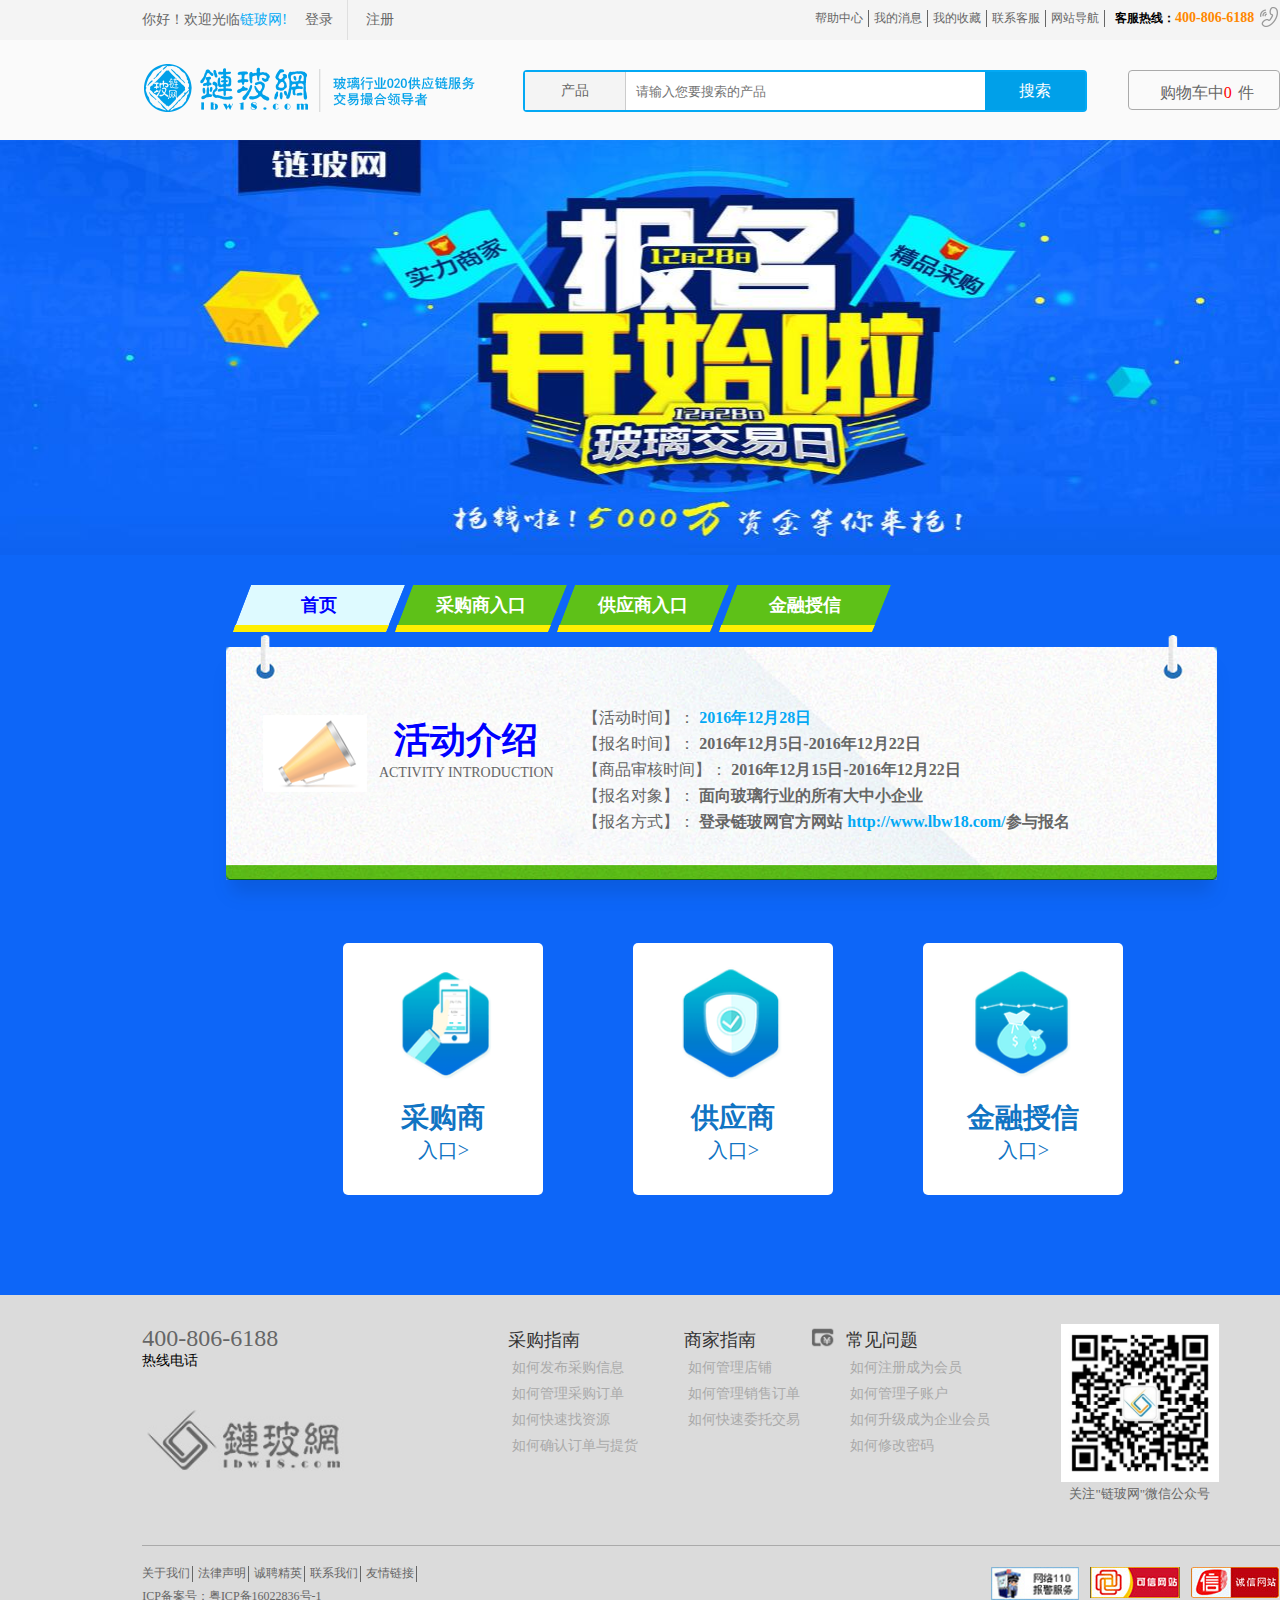
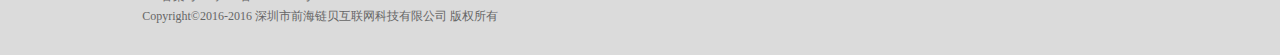
<file: index.html>
<!DOCTYPE html>
<html>
<head>
	<meta charset="utf-8">
	<title>链玻网首页</title>
	<link rel="stylesheet" type="text/css" href="css/index.min.css">
	<link rel="stylesheet" type="text/css" href="//at.alicdn.com/t/font_1o0yxm4399newmi.css">
</head>
<body>

	<header class="header">
		<div class="header-top">
			<div class="top-center">
				<div class="top-center-left">
					<span>你好！欢迎光临<a href="">链玻网!</a></span>
					<div>
						<span><i class="iconfont icon-denglu"></i>登录</span>
						<span><i class="iconfont icon-zhuce"></i>注册</span>
					</div>
				</div>
				<div class="top-center-right">
					<ul>
						<li><a href="">帮助中心</a></li>
						<li><a href="">我的消息</a></li>
						<li><a href="">我的收藏</a></li>
						<li><a href="">联系客服</a></li>
						<li><a href="">网站导航</a></li>
					</ul>
					<p><b>客服热线：</b>400-806-6188 <span></span></p>
				</div>
			</div>
		</div>
		<div class="header-bottom">
			<div class="bottom-center">
				<div class="bottom-center-nav">
					<img src="images/2.png" class="logo">
					<div class="center-nav-hunt">
						<span>产品 <i class="iconfont icon-xiajiantou"></i></span>
						<input type="text" name="" placeholder="请输入您要搜索的产品">
						<button>搜索</button>
					</div>
					<div class="center-nav-shop">
						<p><i class="iconfont icon-gouwuchekong"></i>购物车中<span>0</span>件</p>
					</div>
				</div>
			</div>
		</div>
	</header>
	<div class="main">
		<div class="main-top">
			<img src="images/1.jpg">
			<div class="main-top-tab">
				<ul>
					<li class="tab-this"><a href="index.html">首页</a></li>
					<li><a href="index-1.html">采购商入口</a></li>
					<li><a href="index-2.html">供应商入口</a></li>
					<li><a href="index-3.html">金融授信</a></li>
				</ul>
			</div>
			<div class="main-top-activity">
				<div class="top-activity-left">
					<span></span>
					<span>
						<h1>活动介绍</h1>
						<p>ACTIVITY INTRODUCTION</p>
					</span>
				</div>
				<div class="top-activity-right">
					<p>【活动时间】： <b><a href="">2016年12月28日</a></p></b>
					<p>【报名时间】： <b>2016年12月5日-2016年12月22日</p></b>
					<p>【商品审核时间】： <b>2016年12月15日-2016年12月22日</p></b>
					<p>【报名对象】： <b>面向玻璃行业的所有大中小企业</p></b>
					<p>【报名方式】： <b>登录链玻网官方网站 <a href="">http://www.lbw18.com/</a>参与报名</b></p>
				</div>
			</div>
			<div class="top-activity-entry">
				<ul>
					<li>
						<img src="images/13.png">
						<a href="">
							<h1>采购商</h1>
							<p>入口&gt;</p>
						</a>
					</li>
					<li>
						<img src="images/14.png">
						<a href="">
							<h1>供应商</h1>
							<p>入口&gt;</p>
						</a>
					</li>
					<li>
						<img src="images/15.png">
						<a href="">
							<h1>金融授信</h1>
							<p>入口&gt;</p>
						</a>
					</li>
				</ul>
			</div>
		</div>
		<footer class=" main-footer">
			<div class="footer-top">
				<div class="footer-top-left">
					<div class="top-left-phone">
						<span class="iconfont icon-dianhua-copy"></span>
						<span>
							<p>400-806-6188</p>
							<p>热线电话</p>
						</span>
					</div>
					<div class="top-left-brand">
						<img src="images/3.png">
					</div>
				</div>
				<div class="footer-top-center">
					<dl>
						<dt><i class="iconfont icon-gouwuchekong"></i>采购指南</dt>
						<dd>如何发布采购信息</dd>
						<dd>如何管理采购订单</dd>
						<dd>如何快速找资源</dd>
						<dd>如何确认订单与提货</dd>
					</dl>
					<dl>
						<dt><i class="iconfont icon-huoche"></i>商家指南</dt>
						<dd>如何管理店铺</dd>
						<dd>如何管理销售订单</dd>
						<dd>如何快速委托交易</dd>
					</dl>

					<dl>
						<dt><i><img src="images/4.png"></i>常见问题</dt>
						<dd>如何注册成为会员</dd>
						<dd>如何管理子账户</dd>
						<dd>如何升级成为企业会员</dd>
						<dd>如何修改密码</dd>
					</dl>
				</div>
				<div class="footer-top-QR">
					<img src="images/5.png">
					<p>关注"链玻网"微信公众号</p>
				</div>

			</div>
			<div class="footer-bottom">
				<div class="footer-bottom-left">
					<ul class="footer-bottom-ul">
						<li>关于我们</li>
						<li>法律声明</li>
						<li>诚聘精英</li>
						<li>联系我们</li>
						<li>友情链接</li>
					</ul>

					<p>ICP备案号：粤ICP备16022836号-1</p>
					<p>Copyright&copy;2016-2016 深圳市前海链贝互联网科技有限公司 版权所有</p>
				</div>
				<div class="footer-bottom-right">
					<ul>
						<li><img src="images/6.png"></li>
						<li><img src="images/7.png"></li>
						<li><img src="images/8.png"></li>
					</ul>
				</div>
			</div>
		</footer>
		
	</div>
</body>
</html>
</file>
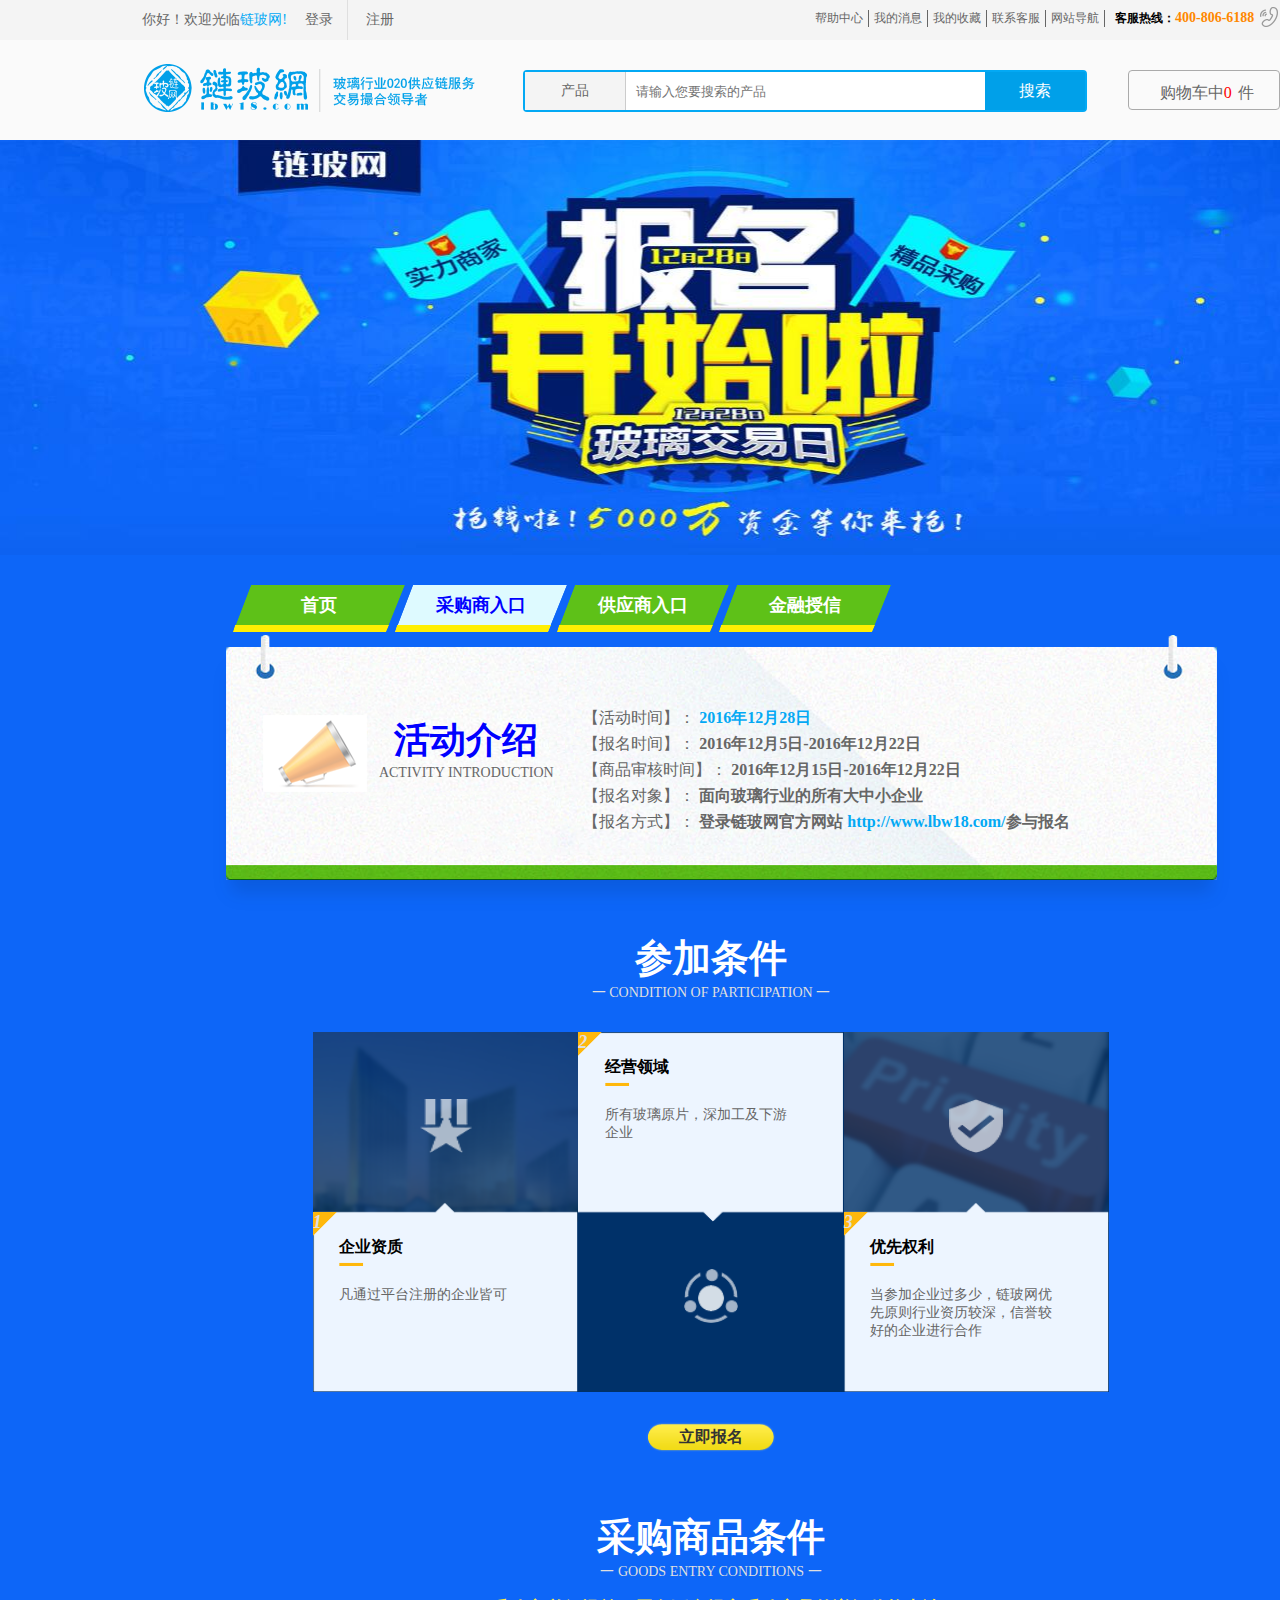
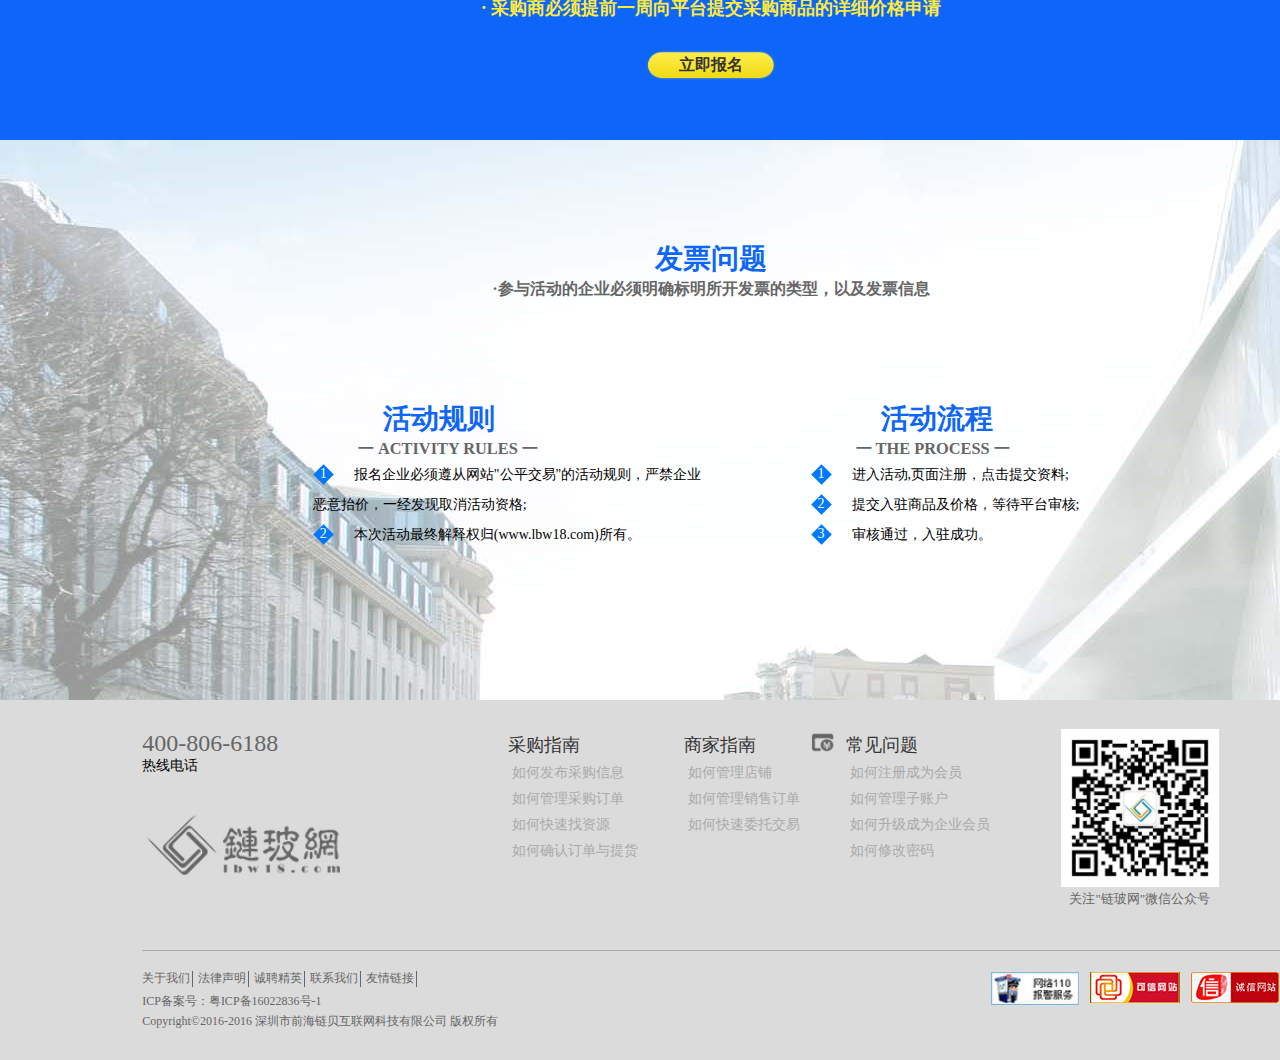
<file: index-1.html>
<!DOCTYPE html>
<html>
<head>
	<meta charset="utf-8">
	<title>链玻网采购商</title>
	<link rel="stylesheet" type="text/css" href="css/index-1.min.css">
	<link rel="stylesheet" type="text/css" href="http://at.alicdn.com/t/font_1o0yxm4399newmi.css">

</head>
<body>

	<header class="header">
		<div class="header-top">
			<div class="top-center">
				<div class="top-center-left">
					<span>你好！欢迎光临<a href="">链玻网!</a></span>
					<div>
						<span><i class="iconfont icon-denglu"></i>登录</span>
						<span><i class="iconfont icon-zhuce"></i>注册</span>
					</div>
				</div>
				<div class="top-center-right">
					<ul>
						<li><a href="">帮助中心</a></li>
						<li><a href="">我的消息</a></li>
						<li><a href="">我的收藏</a></li>
						<li><a href="">联系客服</a></li>
						<li><a href="">网站导航</a></li>
					</ul>
					<p><b>客服热线：</b>400-806-6188 <span></span></p>
				</div>
			</div>
		</div>
		<div class="header-bottom">
			<div class="bottom-center">
				<div class="bottom-center-nav">
					<img src="images/2.png" class="logo">
					<div class="center-nav-hunt">
						<span>产品 <i class="iconfont icon-xiajiantou"></i></span>
						<input type="text" name="" placeholder="请输入您要搜索的产品">
						<button>搜索</button>
					</div>
					<div class="center-nav-shop">
						<p><i class="iconfont icon-gouwuchekong"></i>购物车中<span>0</span>件</p>
					</div>
				</div>
			</div>
		</div>
	</header>
	<div class="main">
		<div class="main-top">
			<img src="images/1.jpg">
			<div class="main-top-tab">
				<ul>
					<li><a href="index.html">首页</a></li>
					<li class="tab-this"><a href="index-1.html">采购商入口</a></li>
					<li><a href="index-2.html">供应商入口</a></li>
					<li><a href="index-3.html">金融授信</a></li>
				</ul>
			</div>
			<div class="main-top-activity">
				<div class="top-activity-left">
					<span></span>
					<span>
						<h1>活动介绍</h1>
						<p>ACTIVITY INTRODUCTION</p>
					</span>
				</div>
				<div class="top-activity-right">
					<p>【活动时间】： <b><a href="">2016年12月28日</a></p></b>
					<p>【报名时间】： <b>2016年12月5日-2016年12月22日</p></b>
					<p>【商品审核时间】： <b>2016年12月15日-2016年12月22日</p></b>
					<p>【报名对象】： <b>面向玻璃行业的所有大中小企业</p></b>
					<p>【报名方式】： <b>登录链玻网官方网站 <a href="">http://www.lbw18.com/</a>参与报名</b></p>
				</div>
			</div>
		</div>

		<div class="main-top-1">
			<h2>参加条件</h2>
			<p>一 CONDITION OF PARTICIPATION 一</p>
			<ul class="main-top-1-ul">
				<li><span><img src="images/17.png"></span></li>
				<li><span>
					<i>2</i>
					<div>
						<h3>经营领域</h3>
						<p>所有玻璃原片，深加工及下游企业</p>
					</div>
				</span></li>
				<li><span><img src="images/16.png"></span></li>
				<li><span>
					<i>1</i>
					<div>
						<h3>企业资质</h3>
						<p>凡通过平台注册的企业皆可</p>
					</div>
				</span></li>
				<li><span><img src="images/19.png"></span></li>
				<li><span>
					<i>3</i>
					<div>
						<h3>优先权利</h3>
						<p>当参加企业过多少，链玻网优先原则行业资历较深，信誉较好的企业进行合作</p>
					</div>
				</span></li>
			</ul>
			<a href="">立即报名</a>
			<h2>采购商品条件</h2>
			<p>一 GOODS ENTRY CONDITIONS 一</p>
			<h4><b>·</b> 采购商必须提前一周向平台提交采购商品的详细价格申请</h4>
			<a href="">立即报名</a>
		</div>

		<div class="main-top-2">
			<div class="main-top-2-123">
				<div class="main-top-2-1">
					<h1>发票问题</h1>
					<h3>·参与活动的企业必须明确标明所开发票的类型，以及发票信息</h3>
				</div>
				<div class="main-top-2-2">
					<h1>活动规则</h1>
					<h3>一 ACTIVITY RULES 一</h3>
					<p><i>1</i>报名企业必须遵从网站"公平交易"的活动规则，严禁企业恶意抬价，一经发现取消活动资格;</p>
					<p><i>2</i>本次活动最终解释权归(www.lbw18.com)所有。</p>
				</div>
				<div class="main-top-2-2">
					<h1>活动流程</h1>
					<h3>一 THE PROCESS 一</h3>
					<p><i>1</i>进入活动,页面注册，点击提交资料;</p>
					<p><i>2</i>提交入驻商品及价格，等待平台审核;</p>
					<p><i>3</i>审核通过，入驻成功。</p>
				</div>
			</div>
		</div>

		<footer class=" main-footer">
			<div class="footer-top">
				<div class="footer-top-left">
					<div class="top-left-phone">
						<span class="iconfont icon-dianhua-copy"></span>
						<span>
							<p>400-806-6188</p>
							<p>热线电话</p>
						</span>
					</div>
					<div class="top-left-brand">
						<img src="images/3.png">
					</div>
				</div>
				<div class="footer-top-center">
					<dl>
						<dt><i class="iconfont icon-gouwuchekong"></i>采购指南</dt>
						<dd>如何发布采购信息</dd>
						<dd>如何管理采购订单</dd>
						<dd>如何快速找资源</dd>
						<dd>如何确认订单与提货</dd>
					</dl>
					<dl>
						<dt><i class="iconfont icon-huoche"></i>商家指南</dt>
						<dd>如何管理店铺</dd>
						<dd>如何管理销售订单</dd>
						<dd>如何快速委托交易</dd>
					</dl>

					<dl>
						<dt><i><img src="images/4.png"></i>常见问题</dt>
						<dd>如何注册成为会员</dd>
						<dd>如何管理子账户</dd>
						<dd>如何升级成为企业会员</dd>
						<dd>如何修改密码</dd>
					</dl>
				</div>
				<div class="footer-top-QR">
					<img src="images/5.png">
					<p>关注"链玻网"微信公众号</p>
				</div>

			</div>
			<div class="footer-bottom">
				<div class="footer-bottom-left">
					<ul class="footer-bottom-ul">
						<li>关于我们</li>
						<li>法律声明</li>
						<li>诚聘精英</li>
						<li>联系我们</li>
						<li>友情链接</li>
					</ul>

					<p>ICP备案号：粤ICP备16022836号-1</p>
					<p>Copyright&copy;2016-2016 深圳市前海链贝互联网科技有限公司 版权所有</p>
				</div>
				<div class="footer-bottom-right">
					<ul>
						<li><img src="images/6.png"></li>
						<li><img src="images/7.png"></li>
						<li><img src="images/8.png"></li>
					</ul>
				</div>
			</div>
		</footer>
		
	</div>
</body>
</html>
</file>
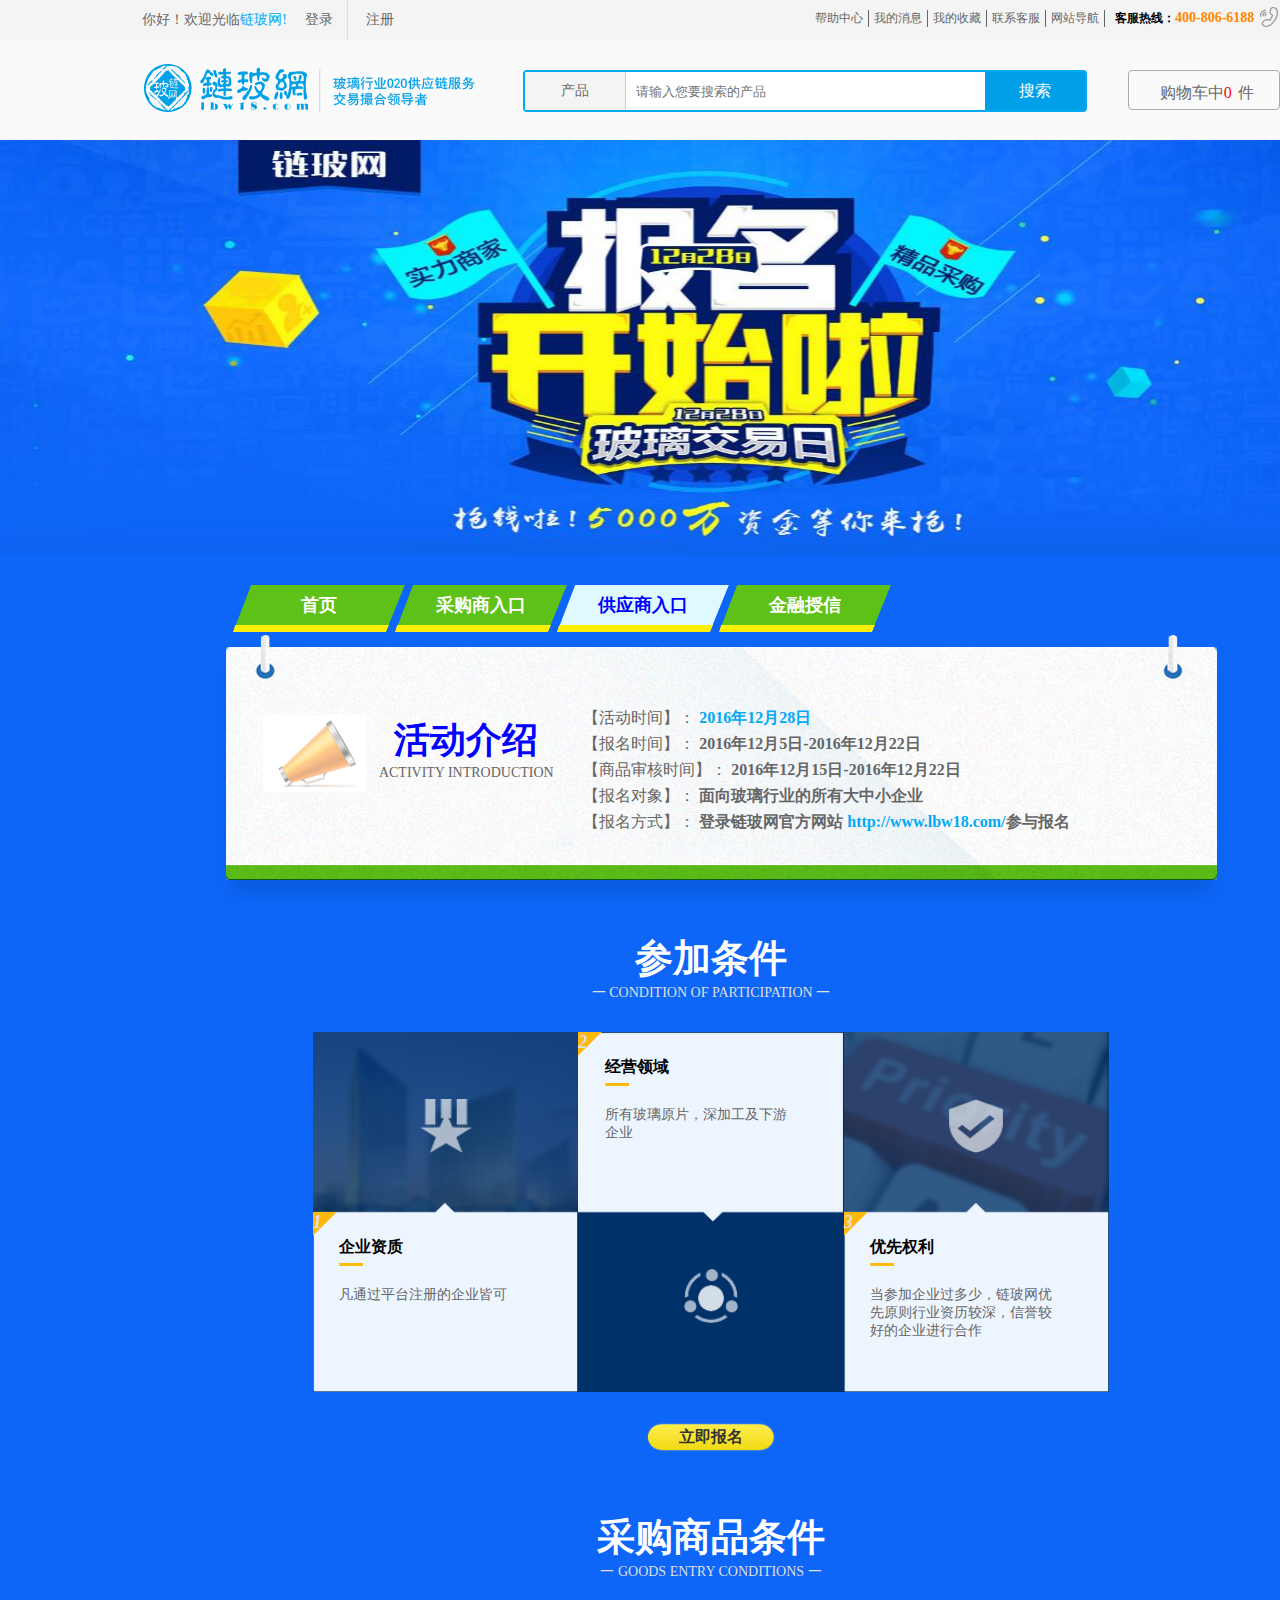
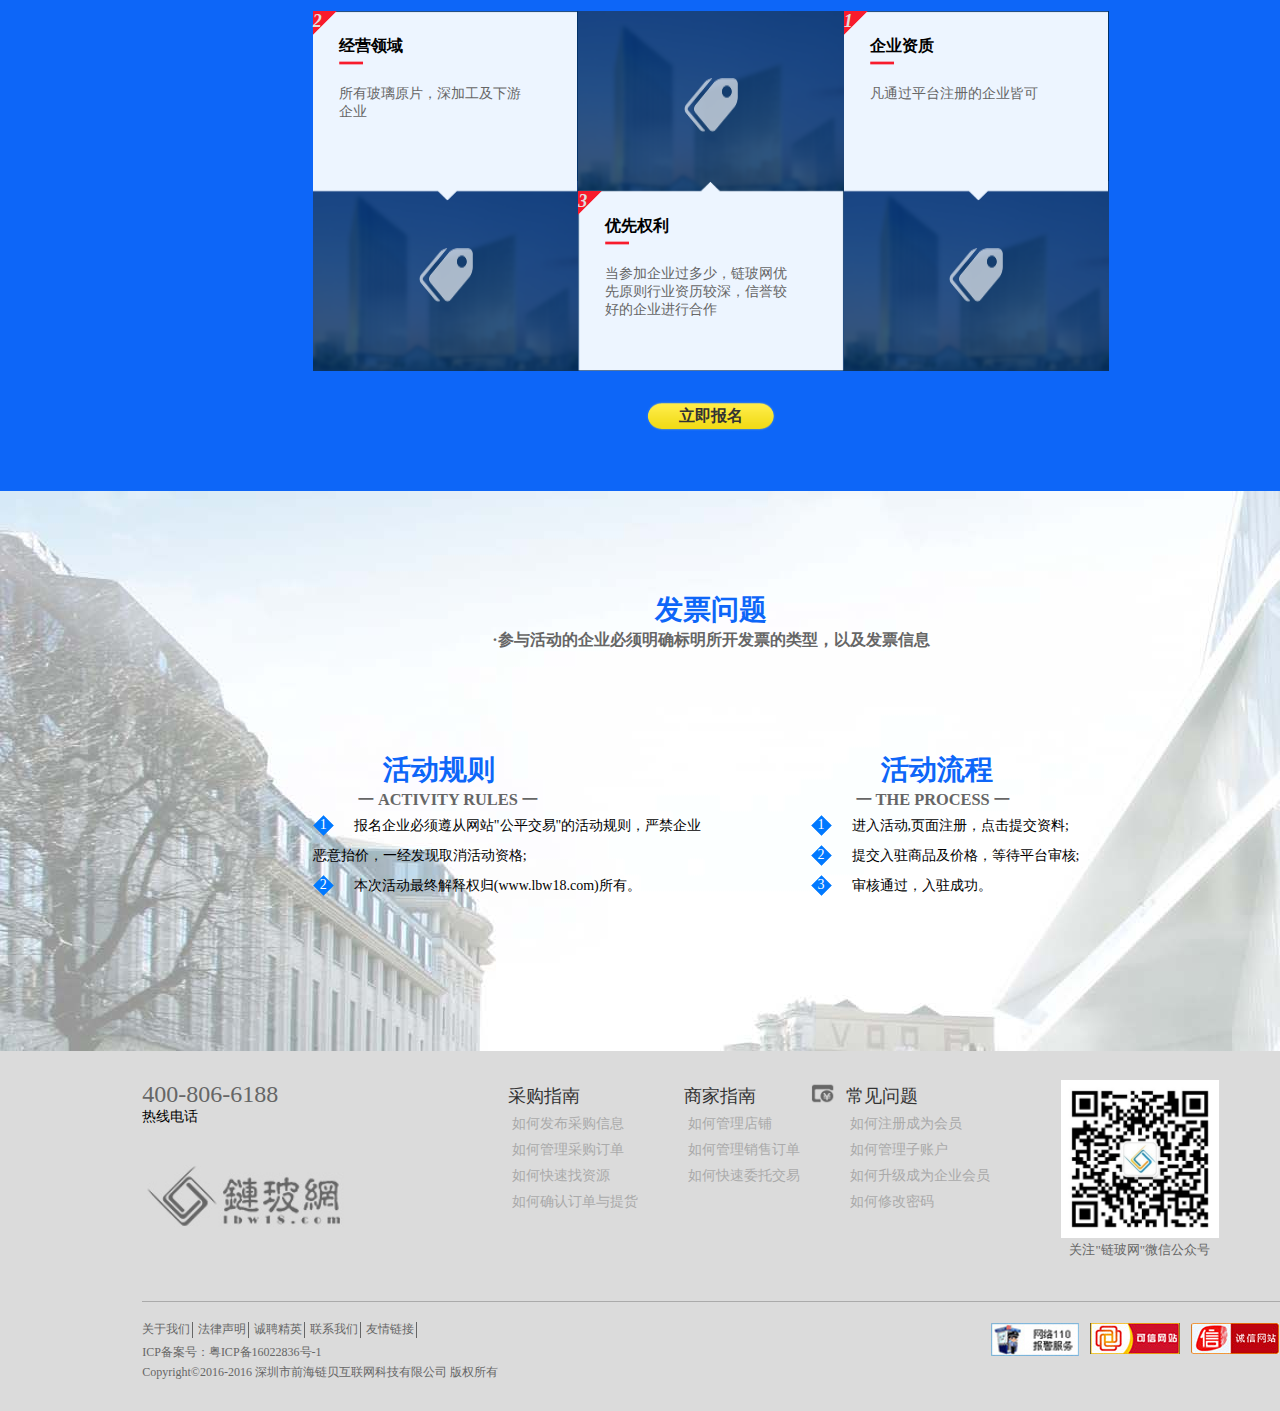
<file: index-2.html>
<!DOCTYPE html>
<html>
<head>
	<meta charset="utf-8">
	<title>链玻网采购商</title>
	<link rel="stylesheet" type="text/css" href="css/index-2.min.css">
	<link rel="stylesheet" type="text/css" href="http://at.alicdn.com/t/font_1o0yxm4399newmi.css">

</head>
<body>

	<header class="header">
		<div class="header-top">
			<div class="top-center">
				<div class="top-center-left">
					<span>你好！欢迎光临<a href="">链玻网!</a></span>
					<div>
						<span><i class="iconfont icon-denglu"></i>登录</span>
						<span><i class="iconfont icon-zhuce"></i>注册</span>
					</div>
				</div>
				<div class="top-center-right">
					<ul>
						<li><a href="">帮助中心</a></li>
						<li><a href="">我的消息</a></li>
						<li><a href="">我的收藏</a></li>
						<li><a href="">联系客服</a></li>
						<li><a href="">网站导航</a></li>
					</ul>
					<p><b>客服热线：</b>400-806-6188 <span></span></p>
				</div>
			</div>
		</div>
		<div class="header-bottom">
			<div class="bottom-center">
				<div class="bottom-center-nav">
					<img src="images/2.png" class="logo">
					<div class="center-nav-hunt">
						<span>产品 <i class="iconfont icon-xiajiantou"></i></span>
						<input type="text" name="" placeholder="请输入您要搜索的产品">
						<button>搜索</button>
					</div>
					<div class="center-nav-shop">
						<p><i class="iconfont icon-gouwuchekong"></i>购物车中<span>0</span>件</p>
					</div>
				</div>
			</div>
		</div>
	</header>
	<div class="main">
		<div class="main-top">
			<img src="images/1.jpg">
			<div class="main-top-tab">
				<ul>
					<li><a href="index.html">首页</a></li>
					<li><a href="index-1.html">采购商入口</a></li>
					<li class="tab-this"><a href="index-2.html">供应商入口</a></li>
					<li><a href="index-3.html">金融授信</a></li>
				</ul>
			</div>
			<div class="main-top-activity">
				<div class="top-activity-left">
					<span></span>
					<span>
						<h1>活动介绍</h1>
						<p>ACTIVITY INTRODUCTION</p>
					</span>
				</div>
				<div class="top-activity-right">
					<p>【活动时间】： <b><a href="">2016年12月28日</a></p></b>
					<p>【报名时间】： <b>2016年12月5日-2016年12月22日</p></b>
					<p>【商品审核时间】： <b>2016年12月15日-2016年12月22日</p></b>
					<p>【报名对象】： <b>面向玻璃行业的所有大中小企业</p></b>
					<p>【报名方式】： <b>登录链玻网官方网站 <a href="">http://www.lbw18.com/</a>参与报名</b></p>
				</div>
			</div>
		</div>

		<div class="main-top-1">
			<h2>参加条件</h2>
			<p>一 CONDITION OF PARTICIPATION 一</p>
			<ul class="main-top-1-ul">
				<li><span><img src="images/17.png"></span></li>
				<li><span>
					<i>2</i>
					<div>
						<h3>经营领域</h3>
						<p>所有玻璃原片，深加工及下游企业</p>
					</div>
				</span></li>
				<li><span><img src="images/16.png"></span></li>
				<li><span>
					<i>1</i>
					<div>
						<h3>企业资质</h3>
						<p>凡通过平台注册的企业皆可</p>
					</div>
				</span></li>
				<li><span><img src="images/19.png"></span></li>
				<li><span>
					<i>3</i>
					<div>
						<h3>优先权利</h3>
						<p>当参加企业过多少，链玻网优先原则行业资历较深，信誉较好的企业进行合作</p>
					</div>
				</span></li>
			</ul>
			<a href="javascript:;" class="btn">立即报名</a>
			<h2>采购商品条件</h2>
			<p>一 GOODS ENTRY CONDITIONS 一</p>


			<ul class="main-top-1-ul2">
				
				<li><span>
					<i>2</i>
					<div>
						<h3>经营领域</h3>
						<p>所有玻璃原片，深加工及下游企业</p>
					</div>
				</span></li>
				<li><span><img src="images/31.png"></span></li>
				
				<li><span>
					<i>1</i>
					<div>
						<h3>企业资质</h3>
						<p>凡通过平台注册的企业皆可</p>
					</div>
				</span></li>
				
				<li><span><img src="images/31.png"></span></li>
				<li><span>
					<i>3</i>
					<div>
						<h3>优先权利</h3>
						<p>当参加企业过多少，链玻网优先原则行业资历较深，信誉较好的企业进行合作</p>
					</div>
				</span></li>
				<li><span><img src="images/31.png"></span></li>
			</ul>


			<a href="javascript:;" class="btn">立即报名</a>
		</div>


		<div class="alert">
			<span>&times;</span>
			<a href="">我是供应商&gt;</a>
			<a href="">我是采购商&gt;</a>
		</div>



		<div class="main-top-2">
			<div class="main-top-2-123">
				<div class="main-top-2-1">
					<h1>发票问题</h1>
					<h3>·参与活动的企业必须明确标明所开发票的类型，以及发票信息</h3>
				</div>
				<div class="main-top-2-2">
					<h1>活动规则</h1>
					<h3>一 ACTIVITY RULES 一</h3>
					<p><i>1</i>报名企业必须遵从网站"公平交易"的活动规则，严禁企业恶意抬价，一经发现取消活动资格;</p>
					<p><i>2</i>本次活动最终解释权归(www.lbw18.com)所有。</p>
				</div>
				<div class="main-top-2-2">
					<h1>活动流程</h1>
					<h3>一 THE PROCESS 一</h3>
					<p><i>1</i>进入活动,页面注册，点击提交资料;</p>
					<p><i>2</i>提交入驻商品及价格，等待平台审核;</p>
					<p><i>3</i>审核通过，入驻成功。</p>
				</div>
			</div>
		</div>

		<footer class=" main-footer">
			<div class="footer-top">
				<div class="footer-top-left">
					<div class="top-left-phone">
						<span class="iconfont icon-dianhua-copy"></span>
						<span>
							<p>400-806-6188</p>
							<p>热线电话</p>
						</span>
					</div>
					<div class="top-left-brand">
						<img src="images/3.png">
					</div>
				</div>
				<div class="footer-top-center">
					<dl>
						<dt><i class="iconfont icon-gouwuchekong"></i>采购指南</dt>
						<dd>如何发布采购信息</dd>
						<dd>如何管理采购订单</dd>
						<dd>如何快速找资源</dd>
						<dd>如何确认订单与提货</dd>
					</dl>
					<dl>
						<dt><i class="iconfont icon-huoche"></i>商家指南</dt>
						<dd>如何管理店铺</dd>
						<dd>如何管理销售订单</dd>
						<dd>如何快速委托交易</dd>
					</dl>

					<dl>
						<dt><i><img src="images/4.png"></i>常见问题</dt>
						<dd>如何注册成为会员</dd>
						<dd>如何管理子账户</dd>
						<dd>如何升级成为企业会员</dd>
						<dd>如何修改密码</dd>
					</dl>
				</div>
				<div class="footer-top-QR">
					<img src="images/5.png">
					<p>关注"链玻网"微信公众号</p>
				</div>

			</div>
			<div class="footer-bottom">
				<div class="footer-bottom-left">
					<ul class="footer-bottom-ul">
						<li>关于我们</li>
						<li>法律声明</li>
						<li>诚聘精英</li>
						<li>联系我们</li>
						<li>友情链接</li>
					</ul>

					<p>ICP备案号：粤ICP备16022836号-1</p>
					<p>Copyright&copy;2016-2016 深圳市前海链贝互联网科技有限公司 版权所有</p>
				</div>
				<div class="footer-bottom-right">
					<ul>
						<li><img src="images/6.png"></li>
						<li><img src="images/7.png"></li>
						<li><img src="images/8.png"></li>
					</ul>
				</div>
			</div>
		</footer>
		
	</div>
	<script type="text/javascript" src="js/index-2.js"></script>
</body>
</html>
</file>
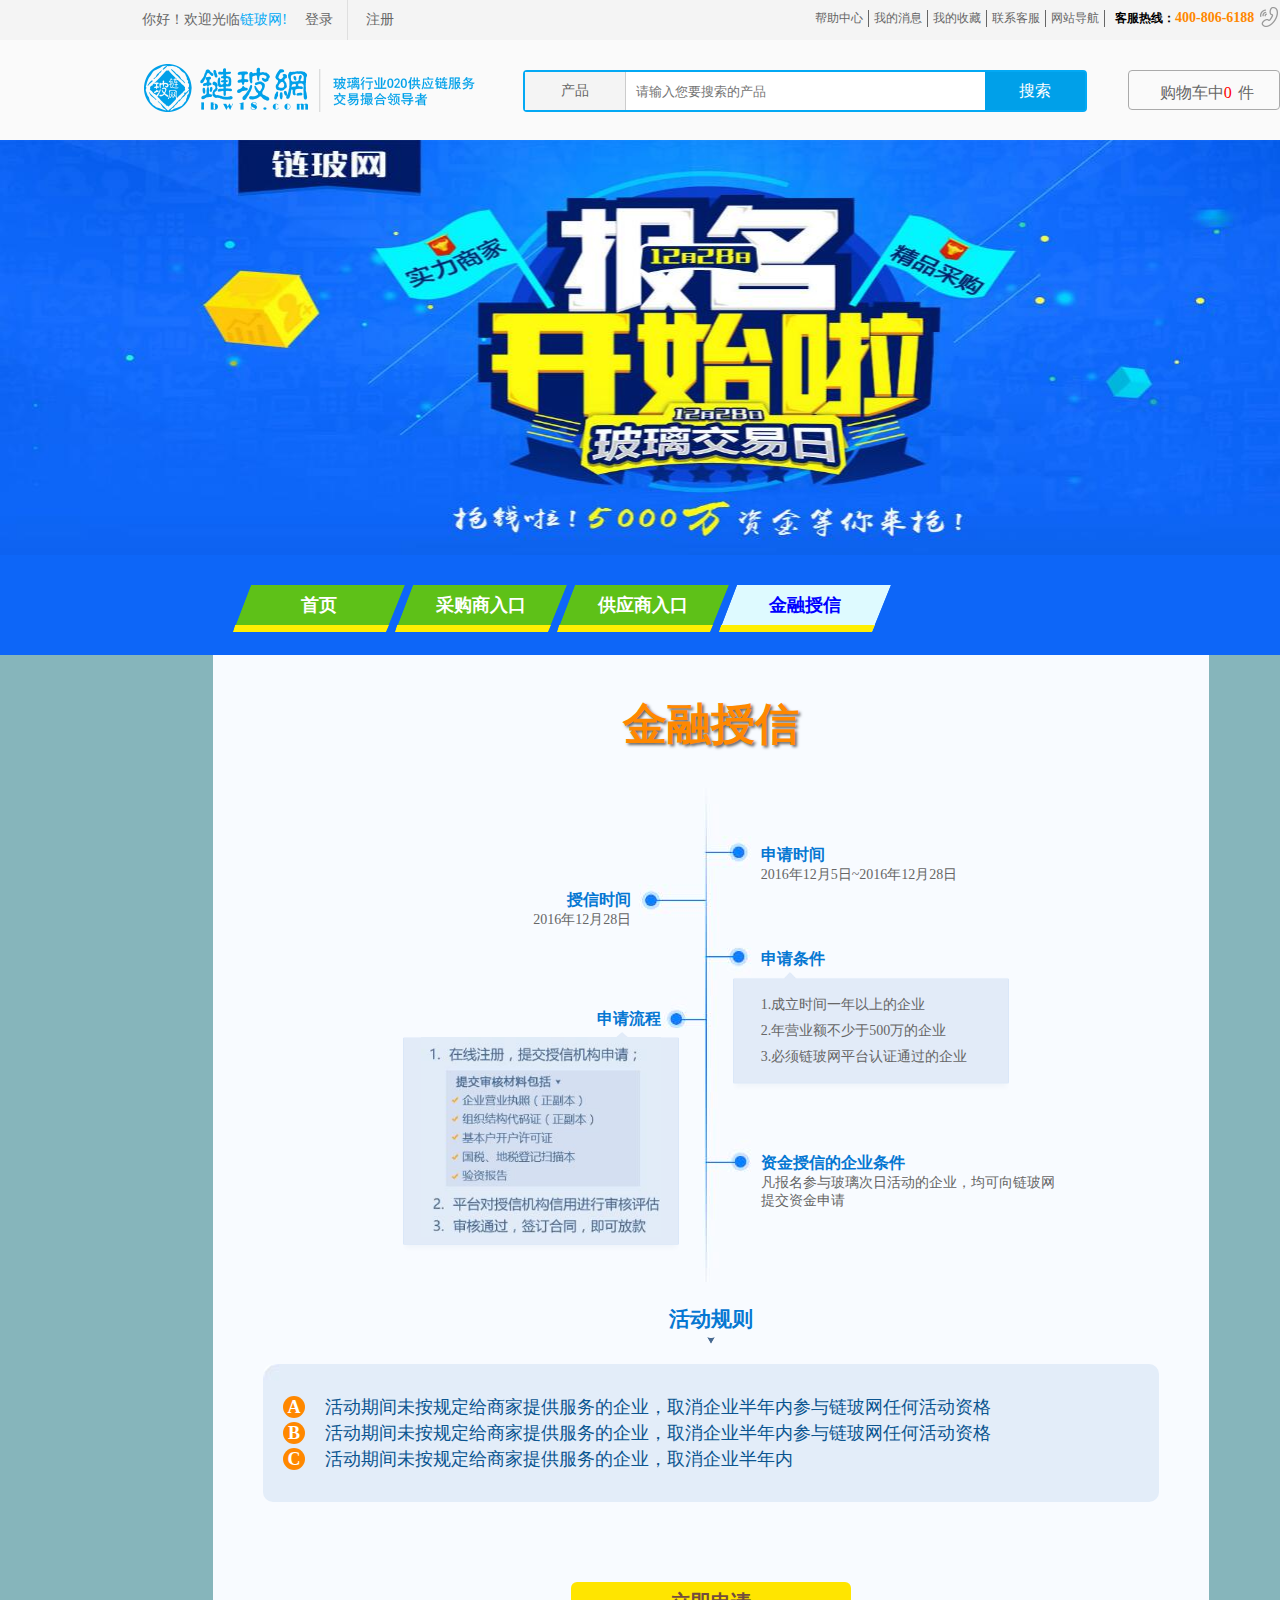
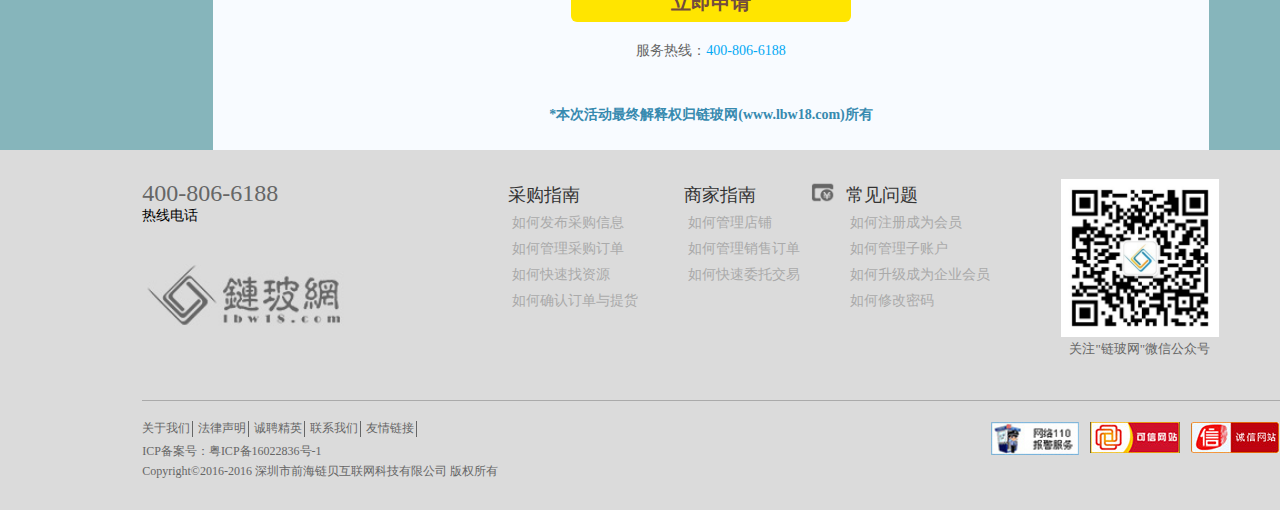
<file: index-3.html>
<!DOCTYPE html>
<html>
<head>
	<meta charset="utf-8">
	<title>链玻网金融授信</title>
	<link rel="stylesheet" type="text/css" href="css/index-3.min.css">
	<link rel="stylesheet" type="text/css" href="http://at.alicdn.com/t/font_1o0yxm4399newmi.css">
</head>
<body>

	<header class="header">
		<div class="header-top">
			<div class="top-center">
				<div class="top-center-left">
					<span>你好！欢迎光临<a href="">链玻网!</a></span>
					<div>
						<span><i class="iconfont icon-denglu"></i>登录</span>
						<span><i class="iconfont icon-zhuce"></i>注册</span>
					</div>
				</div>
				<div class="top-center-right">
					<ul>
						<li><a href="">帮助中心</a></li>
						<li><a href="">我的消息</a></li>
						<li><a href="">我的收藏</a></li>
						<li><a href="">联系客服</a></li>
						<li><a href="">网站导航</a></li>
					</ul>
					<p><b>客服热线：</b>400-806-6188 <span></span></p>
				</div>
			</div>
		</div>
		<div class="header-bottom">
			<div class="bottom-center">
				<div class="bottom-center-nav">
					<img src="images/2.png" class="logo">
					<div class="center-nav-hunt">
						<span>产品 <i class="iconfont icon-xiajiantou"></i></span>
						<input type="text" name="" placeholder="请输入您要搜索的产品">
						<button>搜索</button>
					</div>
					<div class="center-nav-shop">
						<p><i class="iconfont icon-gouwuchekong"></i>购物车中<span>0</span>件</p>
					</div>
				</div>
			</div>
		</div>
	</header>
	<div class="main">
		<div class="main-top">
			<img src="images/1.jpg">
			<div class="main-top-tab">
				<ul>
					<li><a href="index.html">首页</a></li>
					<li><a href="index-1.html">采购商入口</a></li>
					<li><a href="index-2.html">供应商入口</a></li>
					<li class="tab-this"><a href="index-3.html">金融授信</a></li>
				</ul>
			</div>

		<div class="main-top-1">
			<div class="main-top-1-1">
				<h1>金融授信</h1>
				<div class="main-top-1-1-left">
					<div>
						<h3>授信时间</h3>
						<p>2016年12月28日</p>
					</div>
					<div>
						<h3>申请流程</h3>
						<div class="top-1-1-left-back">
							<img src="images/8.jpg">
						</div>
					</div>
				</div>

				<div class="main-top-1-1-right">
					<div>
						<h3>申请时间</h3>
						<p>2016年12月5日~2016年12月28日</p>
					</div>

					<div>
						<h3>申请条件</h3>
						<div class="top-1-1-right-back">
							<p>1.成立时间一年以上的企业</p>
							<p>2.年营业额不少于500万的企业</p>
							<p>3.必须链玻网平台认证通过的企业</p>
						</div>
					</div>
					<div>
						<h3>资金授信的企业条件</h3>
						<p>凡报名参与玻璃次日活动的企业，均可向链玻网提交资金申请</p>
					</div>
				</div>

				<h2>活动规则</h2>

				<div class="main-top-1-2">
					<p><b>A</b>活动期间未按规定给商家提供服务的企业，取消企业半年内参与链玻网任何活动资格</p>
					<p><b>B</b>活动期间未按规定给商家提供服务的企业，取消企业半年内参与链玻网任何活动资格</p>
					<p><b>C</b>活动期间未按规定给商家提供服务的企业，取消企业半年内</p>
				</div>

				<div class="main-top-1-3">
					<a href="" class="applyFor-btn">立即申请</a>
					<p>服务热线：<a href="">400-806-6188</a></p>
					<h6>*本次活动最终解释权归链玻网(www.lbw18.com)所有</h6>
				</div>
			</div>
		</div>



		<footer class=" main-footer">
			<div class="footer-top">
				<div class="footer-top-left">
					<div class="top-left-phone">
						<span class="iconfont icon-dianhua-copy"></span>
						<span>
							<p>400-806-6188</p>
							<p>热线电话</p>
						</span>
					</div>
					<div class="top-left-brand">
						<img src="images/3.png">
					</div>
				</div>
				<div class="footer-top-center">
					<dl>
						<dt><i class="iconfont icon-gouwuchekong"></i>采购指南</dt>
						<dd>如何发布采购信息</dd>
						<dd>如何管理采购订单</dd>
						<dd>如何快速找资源</dd>
						<dd>如何确认订单与提货</dd>
					</dl>
					<dl>
						<dt><i class="iconfont icon-huoche"></i>商家指南</dt>
						<dd>如何管理店铺</dd>
						<dd>如何管理销售订单</dd>
						<dd>如何快速委托交易</dd>
					</dl>

					<dl>
						<dt><i><img src="images/4.png"></i>常见问题</dt>
						<dd>如何注册成为会员</dd>
						<dd>如何管理子账户</dd>
						<dd>如何升级成为企业会员</dd>
						<dd>如何修改密码</dd>
					</dl>
				</div>
				<div class="footer-top-QR">
					<img src="images/5.png">
					<p>关注"链玻网"微信公众号</p>
				</div>

			</div>
			<div class="footer-bottom">
				<div class="footer-bottom-left">
					<ul class="footer-bottom-ul">
						<li>关于我们</li>
						<li>法律声明</li>
						<li>诚聘精英</li>
						<li>联系我们</li>
						<li>友情链接</li>
					</ul>

					<p>ICP备案号：粤ICP备16022836号-1</p>
					<p>Copyright&copy;2016-2016 深圳市前海链贝互联网科技有限公司 版权所有</p>
				</div>
				<div class="footer-bottom-right">
					<ul>
						<li><img src="images/6.png"></li>
						<li><img src="images/7.png"></li>
						<li><img src="images/8.png"></li>
					</ul>
				</div>
			</div>
		</footer>
		
	</div>
</body>
</html>
</file>
<file: css/index.min.css>
*{padding:0;margin:0}body{width:1422px;height:100%;font-size:14px;margin:0 auto}ul li{list-style:none}a{text-decoration:none;color:#03a9f4}.header{width:100%;height:140px}.header-top{width:100%;height:40px;background:#f4f4f4}.header-bottom{width:100%;height:100px;background:#fafafa}.header-top .top-center{width:80%;height:40px;margin:0 auto}.header-bottom .bottom-center{width:80%;height:100px;margin:0 auto}.header-top .top-center .top-center-left{height:40px;float:left;line-height:40px;color:#666}.header-top .top-center .top-center-right{height:40px;float:right;position:relative}.top-center-left span:nth-child(1){float:left;display:inline-block}.top-center-left div{float:right}.top-center-left div span:nth-child(1){border-right:1px solid #dfdfdf}.top-center-left div span{padding:0 14px}.top-center-left div span i{padding:0 4px 0 0}.top-center-right ul{height:20px;font-size:12px;position:relative;top:50%;margin-top:-10px;float:left}.top-center-right ul li{float:left;padding:0 5px;border-right:1px solid #666}.top-center-right ul li a{color:#666}.top-center-right p{display:inline-block;color:#f80;font-size:14px;font-weight:700;float:left;margin-left:10px}.top-center-right p b{color:#000;font-size:12px}.top-center-right p span{display:inline-block;width:22px;height:22px;position:relative;top:5px;background:url(../images/1.png)}.bottom-center .bottom-center-nav{height:60px;width:100%;margin-top:20px;float:left}.bottom-center-nav .logo{float:left}.bottom-center-nav .center-nav-hunt{width:560px;height:38px;border:2px solid #03a9f4;border-radius:4px;float:left;margin-left:40px;margin-top:10px}.center-nav-hunt span{display:inline-block;width:100px;height:38px;background:#f4f4f4;text-align:center;line-height:38px;float:left;border-right:1px solid #ccc;color:#666;cursor:pointer}.center-nav-hunt input{width:359px;height:38px;border:none;outline:0;float:left;text-indent:10px;color:#666}.center-nav-hunt button{width:100px;height:38px;border:none;outline:0;color:#fff;font-size:16px;background:#00a0e9;cursor:pointer}.center-nav-shop{width:150px;height:38px;border:1px solid #aaa;float:right;border-radius:4px;margin-top:10px;text-align:center;line-height:38px;font-size:16px;color:#666}.main,.main img,.main-top{width:100%}.center-nav-shop i{padding:0 6px 0 0;font-size:24px;color:#f80;font-weight:700}.center-nav-shop span{padding:0 6px 0 0;color:red}.main{height:100%;background:url(../images/2.jpg) no-repeat;background-size:100% 100%}.main img{vertical-align:top}.main-top-tab{width:70%;height:50px;margin-top:30px;margin-left:15%}.main-top-tab ul{margin-left:30px}.main-top-tab ul li{float:left;width:172px;height:50px;background:url(../images/9.png) no-repeat;text-align:center;line-height:40px;font-weight:700;font-size:18px;margin-left:-10px}.main-top-tab ul li a{display:block;width:172px;height:50px;color:#fff}.main-top-tab ul .tab-this{background:url(../images/10.png) no-repeat}.main-top-tab ul .tab-this a{color:#00f}.main-top-activity{height:278px;background:url(../images/11.png) no-repeat;margin-left:15%}.top-activity-left{width:300px;height:80px;margin-top:80px;float:left;margin-left:50px}.top-activity-left span:nth-child(1){width:106px;height:80px;display:inline-block;float:left;background:url(../images/12.png) no-repeat}.top-activity-left span:nth-child(2){width:194px;height:80px;display:inline-block;text-align:center;float:left;color:#666}.top-activity-left span:nth-child(2) h1{font-size:36px;line-height:50px;color:#00f}.top-activity-right{width:650px;margin-top:70px;float:left;line-height:26px;font-size:16px;text-indent:20px;color:#666}.top-activity-entry{width:70%;height:252px;margin-left:15%;margin-top:30px;margin-bottom:100px}.top-activity-entry ul{margin-left:40px}.top-activity-entry ul li{float:left;width:200px;height:252px;background:#fff;margin-left:90px;border-radius:5px;text-align:center}.top-activity-entry ul li img{width:134px;height:116px;margin:20px 0}.top-activity-entry ul li a{color:#1174c3}.top-activity-entry ul li a p{font-size:20px}.main-footer{width:100%;height:360px;background:#dbdbdb}.footer-top{width:80%;height:250px;margin:0 auto;border-bottom:1px solid #aaa}.footer-bottom{width:80%;height:108px;margin:0 auto}.footer-top-left{width:240px;height:140px;margin-top:30px;float:left;position:relative}.footer-top-left .top-left-phone{width:100%;height:56px;position:absolute;top:0}.footer-top-left .top-left-phone span:nth-child(1){display:inline-block;float:left;font-size:60px;padding-right:15px;color:#666}.footer-top-left .top-left-phone p:nth-child(1){font-size:24px;color:#666}.footer-top-left .top-left-brand{width:100%;height:56px;position:absolute;bottom:0}.footer-top .footer-top-center{margin-left:80px;float:left;margin-top:30px}.footer-top dl{float:left;margin-left:10px}.footer-top dl dt{font-size:18px;color:#333;line-height:30px}.footer-top dl dt i{width:26px;height:26px;font-size:26px;display:inline-block;float:left;margin-right:10px}.footer-top dl dd{color:#aaa;line-height:26px;margin-left:30px;text-indent:10px}.footer-top-QR{width:160px;height:160px;float:right;margin-top:28px;text-align:center;color:#666;line-height:24px;font-size:13px;margin-right:60px}.footer-bottom-left .footer-bottom-ul{height:20px}.footer-bottom-ul li{float:left;height:16px;line-height:14px;margin:0 5px 0 0;padding:0 2px 0 0;border-right:1px solid #666}.footer-bottom p{line-height:20px}.footer-bottom-left{float:left;width:60%;font-size:12px;color:#666;margin-top:20px}.footer-bottom-right{margin-top:20px;float:right}.footer-bottom-right ul li{float:left;width:90px;height:33px;margin-left:10px}
</file>
<file: css/index-1.min.css>
*{padding:0;margin:0}body{width:1422px;height:100%;font-size:14px;margin:0 auto}ul li{list-style:none}a{text-decoration:none;color:#03a9f4}.header{width:100%;height:140px}.header-top{width:100%;height:40px;background:#f4f4f4}.header-bottom{width:100%;height:100px;background:#fafafa}.header-top .top-center{width:80%;height:40px;margin:0 auto}.header-bottom .bottom-center{width:80%;height:100px;margin:0 auto}.header-top .top-center .top-center-left{height:40px;float:left;line-height:40px;color:#666}.header-top .top-center .top-center-right{height:40px;float:right;position:relative}.top-center-left span:nth-child(1){float:left;display:inline-block}.top-center-left div{float:right}.top-center-left div span:nth-child(1){border-right:1px solid #dfdfdf}.top-center-left div span{padding:0 14px}.top-center-left div span i{padding:0 4px 0 0}.top-center-right ul{height:20px;font-size:12px;position:relative;top:50%;margin-top:-10px;float:left}.top-center-right ul li{float:left;padding:0 5px;border-right:1px solid #666}.top-center-right ul li a{color:#666}.top-center-right p{display:inline-block;color:#f80;font-size:14px;font-weight:700;float:left;margin-left:10px}.top-center-right p b{color:#000;font-size:12px}.top-center-right p span{display:inline-block;width:22px;height:22px;position:relative;top:5px;background:url(../images/1.png)}.bottom-center .bottom-center-nav{height:60px;width:100%;margin-top:20px;float:left}.bottom-center-nav .logo{float:left}.bottom-center-nav .center-nav-hunt{width:560px;height:38px;border:2px solid #03a9f4;border-radius:4px;float:left;margin-left:40px;margin-top:10px}.center-nav-hunt span{display:inline-block;width:100px;height:38px;background:#f4f4f4;text-align:center;line-height:38px;float:left;border-right:1px solid #ccc;color:#666;cursor:pointer}.center-nav-hunt input{width:359px;height:38px;border:none;outline:0;float:left;text-indent:10px;color:#666}.center-nav-hunt button{width:100px;height:38px;border:none;outline:0;color:#fff;font-size:16px;background:#00a0e9;cursor:pointer}.center-nav-shop{width:150px;height:38px;border:1px solid #aaa;float:right;border-radius:4px;margin-top:10px;text-align:center;line-height:38px;font-size:16px;color:#666}.main,.main img,.main-top{width:100%}.center-nav-shop i{padding:0 6px 0 0;font-size:24px;color:#f80;font-weight:700}.center-nav-shop span{padding:0 6px 0 0;color:red}.main{height:100%;background:url(../images/2.jpg) no-repeat;background-size:100% 100%}.main img{vertical-align:top}.main-top-tab{width:70%;height:50px;margin-top:30px;margin-left:15%}.main-top-tab ul{margin-left:30px}.main-top-tab ul li{float:left;width:172px;height:50px;background:url(../images/9.png) no-repeat;text-align:center;line-height:40px;font-weight:700;font-size:18px;margin-left:-10px}.main-top-tab ul li a{display:block;width:172px;height:50px;color:#fff}.main-top-tab ul .tab-this{background:url(../images/10.png) no-repeat}.main-top-tab ul .tab-this a{color:#00f}.main-top-activity{height:278px;background:url(../images/11.png) no-repeat;margin-left:15%}.top-activity-left{width:300px;height:80px;margin-top:80px;float:left;margin-left:50px}.top-activity-left span:nth-child(1){width:106px;height:80px;display:inline-block;float:left;background:url(../images/12.png) no-repeat}.top-activity-left span:nth-child(2){width:194px;height:80px;display:inline-block;text-align:center;float:left;color:#666}.top-activity-left span:nth-child(2) h1{font-size:36px;line-height:50px;color:#00f}.top-activity-right{width:650px;margin-top:70px;float:left;line-height:26px;font-size:16px;text-indent:20px;color:#666}.main-footer{width:100%;height:360px;background:#dbdbdb}.footer-top{width:80%;height:250px;margin:0 auto;border-bottom:1px solid #aaa}.footer-bottom{width:80%;height:108px;margin:0 auto}.footer-top-left{width:240px;height:140px;margin-top:30px;float:left;position:relative}.footer-top-left .top-left-phone{width:100%;height:56px;position:absolute;top:0}.footer-top-left .top-left-phone span:nth-child(1){display:inline-block;float:left;font-size:60px;padding-right:15px;color:#666}.footer-top-left .top-left-phone p:nth-child(1){font-size:24px;color:#666}.footer-top-left .top-left-brand{width:100%;height:56px;position:absolute;bottom:0}.footer-top .footer-top-center{margin-left:80px;float:left;margin-top:30px}.footer-top dl{float:left;margin-left:10px}.footer-top dl dt{font-size:18px;color:#333;line-height:30px}.footer-top dl dt i{width:26px;height:26px;font-size:26px;display:inline-block;float:left;margin-right:10px}.footer-top dl dd{color:#aaa;line-height:26px;margin-left:30px;text-indent:10px}.footer-top-QR{width:160px;height:160px;float:right;margin-top:28px;text-align:center;color:#666;line-height:24px;font-size:13px;margin-right:60px}.footer-bottom-left .footer-bottom-ul{height:20px}.footer-bottom-ul li{float:left;height:16px;line-height:14px;margin:0 5px 0 0;padding:0 2px 0 0;border-right:1px solid #666}.footer-bottom p{line-height:20px}.footer-bottom-left{float:left;width:60%;font-size:12px;color:#666;margin-top:20px}.footer-bottom-right{margin-top:20px;float:right}.footer-bottom-right ul li{float:left;width:90px;height:33px;margin-left:10px}.main .main-top-1{width:70%;margin-left:15%;margin-top:20px;text-align:center;color:#dfdfdf}.main .main-top-1 h2{color:#fff;font-size:38px}.main-top-1-ul{width:80%;height:360px;margin:30px 0 30px 10%;position:relative;background:url(../images/6.jpg);background-size:100% 100%}.main-top-1-ul li{width:33.33%;height:190px;float:left;position:relative}.main-top-1-ul li span{display:block;width:100%;height:100%}.main-top-1-ul li span img{width:54px;height:54px;margin:25% auto}.main-top-1-ul li span i{display:block;width:24px;height:24px;background:url(../images/18.png);font-size:18px;text-align:left;font-weight:700}.main-top-1-ul li span div{color:#666;width:70%;margin-left:10%;text-align:left}.main-top-1-ul li span div h3{height:30px;margin-bottom:20px;color:#000;background:url(../images/20.png) 0 100% no-repeat}.main-top-1-ul li:nth-child(4) span i,li:nth-child(6) span i{margin-top:10px}.main-top-1-ul li:nth-child(1) span{background:url(../images/25.png);background-size:100% 100%}.main-top-1-ul li:nth-child(2) span{background:url(../images/22.png);background-size:100% 100%}.main-top-1-ul li:nth-child(3) span{background:url(../images/24.png);background-size:100% 100%}.main-top-1-ul li:nth-child(4) span{background:url(../images/21.png);background-size:100% 100%;position:absolute;top:-20px}.main-top-1-ul li:nth-child(5) span{position:absolute;top:-20px}.main-top-1-ul li:nth-child(6) span{background:url(../images/21.png);background-size:100% 100%;position:absolute;top:-20px}.main .main-top-1 a{display:block;margin:0 auto 60px;color:#333;width:130px;height:30px;border-radius:30px;border:none;cursor:pointer;background:url(../images/27.png);background-size:100% 100%;font-size:16px;font-weight:700;line-height:30px}.main .main-top-1 a:hover{background:url(../images/26.png);background-size:100% 100%}.main .main-top-1 h4{color:#ffeb3b;font-size:18px;margin:15px 0 30px}.main .main-top-2{width:100%;overflow:hidden;background:url(../images/3.jpg)}.main-top-2-123{width:70%;margin-left:15%;margin-top:100px;margin-bottom:150px;float:left}.main-top-2-1{text-align:center;width:100%}.main-top-2-2{margin-top:100px;width:40%;float:left;margin-left:10%}.main-top-2-2 h1{text-indent:70px}.main-top-2-2 h3{text-indent:45px}.main-top-2-123 h1{color:#0d66f8}.main-top-2-123 h3{color:#666}.main-top-2-123 p{text-align:left;line-height:30px}.main-top-2-123 p i{display:block;float:left;margin-top:4px;margin-right:20px;width:21px;height:21px;background:url(../images/28.png);text-align:center;line-height:20px;color:#fff;font-style:normal}
</file>
<file: css/index-2.min.css>
*{padding:0;margin:0}body{width:1422px;height:100%;font-size:14px;margin:0 auto}ul li{list-style:none}a{text-decoration:none;color:#03a9f4}.header{width:100%;height:140px}.header-top{width:100%;height:40px;background:#f4f4f4}.header-bottom{width:100%;height:100px;background:#fafafa}.header-top .top-center{width:80%;height:40px;margin:0 auto}.header-bottom .bottom-center{width:80%;height:100px;margin:0 auto}.header-top .top-center .top-center-left{height:40px;float:left;line-height:40px;color:#666}.header-top .top-center .top-center-right{height:40px;float:right;position:relative}.top-center-left span:nth-child(1){float:left;display:inline-block}.top-center-left div{float:right}.top-center-left div span:nth-child(1){border-right:1px solid #dfdfdf}.top-center-left div span{padding:0 14px}.top-center-left div span i{padding:0 4px 0 0}.top-center-right ul{height:20px;font-size:12px;position:relative;top:50%;margin-top:-10px;float:left}.top-center-right ul li{float:left;padding:0 5px;border-right:1px solid #666}.top-center-right ul li a{color:#666}.top-center-right p{display:inline-block;color:#f80;font-size:14px;font-weight:700;float:left;margin-left:10px}.top-center-right p b{color:#000;font-size:12px}.top-center-right p span{display:inline-block;width:22px;height:22px;position:relative;top:5px;background:url(../images/1.png)}.bottom-center .bottom-center-nav{height:60px;width:100%;margin-top:20px;float:left}.bottom-center-nav .logo{float:left}.bottom-center-nav .center-nav-hunt{width:560px;height:38px;border:2px solid #03a9f4;border-radius:4px;float:left;margin-left:40px;margin-top:10px}.center-nav-hunt span{display:inline-block;width:100px;height:38px;background:#f4f4f4;text-align:center;line-height:38px;float:left;border-right:1px solid #ccc;color:#666;cursor:pointer}.center-nav-hunt input{width:359px;height:38px;border:none;outline:0;float:left;text-indent:10px;color:#666}.center-nav-hunt button{width:100px;height:38px;border:none;outline:0;color:#fff;font-size:16px;background:#00a0e9;cursor:pointer}.center-nav-shop{width:150px;height:38px;border:1px solid #aaa;float:right;border-radius:4px;margin-top:10px;text-align:center;line-height:38px;font-size:16px;color:#666}.main,.main img,.main-top{width:100%}.center-nav-shop i{padding:0 6px 0 0;font-size:24px;color:#f80;font-weight:700}.center-nav-shop span{padding:0 6px 0 0;color:red}.main{height:100%;background:url(../images/2.jpg) no-repeat;background-size:100% 100%}.main img{vertical-align:top}.main-top-tab{width:70%;height:50px;margin-top:30px;margin-left:15%}.main-top-tab ul{margin-left:30px}.main-top-tab ul li{float:left;width:172px;height:50px;background:url(../images/9.png) no-repeat;text-align:center;line-height:40px;font-weight:700;font-size:18px;margin-left:-10px}.main-top-tab ul li a{display:block;width:172px;height:50px;color:#fff}.main-top-tab ul .tab-this{background:url(../images/10.png) no-repeat}.main-top-tab ul .tab-this a{color:#00f}.main-top-activity{height:278px;background:url(../images/11.png) no-repeat;margin-left:15%}.top-activity-left{width:300px;height:80px;margin-top:80px;float:left;margin-left:50px}.top-activity-left span:nth-child(1){width:106px;height:80px;display:inline-block;float:left;background:url(../images/12.png) no-repeat}.top-activity-left span:nth-child(2){width:194px;height:80px;display:inline-block;text-align:center;float:left;color:#666}.top-activity-left span:nth-child(2) h1{font-size:36px;line-height:50px;color:#00f}.top-activity-right{width:650px;margin-top:70px;float:left;line-height:26px;font-size:16px;text-indent:20px;color:#666}.main-footer{width:100%;height:360px;background:#dbdbdb}.footer-top{width:80%;height:250px;margin:0 auto;border-bottom:1px solid #aaa}.footer-bottom{width:80%;height:108px;margin:0 auto}.footer-top-left{width:240px;height:140px;margin-top:30px;float:left;position:relative}.footer-top-left .top-left-phone{width:100%;height:56px;position:absolute;top:0}.footer-top-left .top-left-phone span:nth-child(1){display:inline-block;float:left;font-size:60px;padding-right:15px;color:#666}.footer-top-left .top-left-phone p:nth-child(1){font-size:24px;color:#666}.footer-top-left .top-left-brand{width:100%;height:56px;position:absolute;bottom:0}.footer-top .footer-top-center{margin-left:80px;float:left;margin-top:30px}.footer-top dl{float:left;margin-left:10px}.footer-top dl dt{font-size:18px;color:#333;line-height:30px}.footer-top dl dt i{width:26px;height:26px;font-size:26px;display:inline-block;float:left;margin-right:10px}.footer-top dl dd{color:#aaa;line-height:26px;margin-left:30px;text-indent:10px}.footer-top-QR{width:160px;height:160px;float:right;margin-top:28px;text-align:center;color:#666;line-height:24px;font-size:13px;margin-right:60px}.footer-bottom-left .footer-bottom-ul{height:20px}.footer-bottom-ul li{float:left;height:16px;line-height:14px;margin:0 5px 0 0;padding:0 2px 0 0;border-right:1px solid #666}.alert span,.footer-bottom p{line-height:20px}.footer-bottom-left{float:left;width:60%;font-size:12px;color:#666;margin-top:20px}.footer-bottom-right{margin-top:20px;float:right}.footer-bottom-right ul li{float:left;width:90px;height:33px;margin-left:10px}.main .main-top-1{width:70%;margin-left:15%;margin-top:20px;text-align:center;color:#dfdfdf}.main .main-top-1 h2{color:#fff;font-size:38px}.main-top-1-ul{width:80%;height:360px;margin:30px 0 30px 10%;position:relative;background:url(../images/6.jpg);background-size:100% 100%}.main-top-1-ul li{width:33.33%;height:190px;float:left;position:relative}.main-top-1-ul li span{display:block;width:100%;height:100%}.main-top-1-ul li span img{width:54px;height:54px;margin:25% auto}.main-top-1-ul li span i{display:block;width:24px;height:24px;background:url(../images/18.png);font-size:18px;text-align:left;font-weight:700}.main-top-1-ul li span div{color:#666;width:70%;margin-left:10%;text-align:left}.main-top-1-ul li span div h3{height:30px;margin-bottom:20px;color:#000;background:url(../images/20.png) 0 100% no-repeat}.main-top-1-ul li:nth-child(4) span i,li:nth-child(6) span i{margin-top:10px}.main-top-1-ul li:nth-child(1) span{background:url(../images/25.png);background-size:100% 100%}.main-top-1-ul li:nth-child(2) span{background:url(../images/22.png);background-size:100% 100%}.main-top-1-ul li:nth-child(3) span{background:url(../images/24.png);background-size:100% 100%}.main-top-1-ul li:nth-child(4) span{background:url(../images/21.png);background-size:100% 100%;position:absolute;top:-20px}.main-top-1-ul li:nth-child(5) span{position:absolute;top:-20px}.main-top-1-ul li:nth-child(6) span{background:url(../images/21.png);background-size:100% 100%;position:absolute;top:-20px}.alert{width:500px;height:200px;background:#dfdfdf;border-radius:5px;position:fixed;top:50%;margin-top:-100px;left:50%;margin-left:-250px;z-index:100;display:none}.alert span{display:block;width:26px;height:26px;border-radius:50%;text-align:center;font-size:30px;border:2px solid #007cde;float:right;margin:10px;cursor:pointer}.alert a{display:block;padding:10px 30px;float:left;background:#007cde;margin-top:100px;color:#fff;font-size:20px;margin-left:50px;border-radius:3px}.alert a:nth-child(3){background:#ffc107}.main-top-1-ul2{width:80%;height:360px;margin:30px 0 30px 10%;position:relative;background:url(../images/6.jpg);background-size:100% 100%}.main-top-1-ul2 li{width:33.33%;height:190px;float:left;position:relative}.main-top-1-ul2 li span{display:block;width:100%;height:100%}.main-top-1-ul2 li span img{width:54px;height:54px;margin:25% auto}.main-top-1-ul2 li span i{display:block;width:24px;height:24px;background:url(../images/30.png);font-size:18px;text-align:left;font-weight:700}.main-top-1-ul2 li span div{color:#666;width:70%;margin-left:10%;text-align:left}.main-top-1-ul2 li span div h3{height:30px;margin-bottom:20px;color:#000;background:url(../images/29.png) 0 100% no-repeat}.main-top-1-ul2 li:nth-child(5) span i{margin-top:10px}.main-top-1-ul2 li:nth-child(1) span{background:url(../images/22.png);background-size:100% 100%;position:absolute;z-index:10}.main-top-1-ul2 li:nth-child(2) span{background:url(../images/25.png);background-size:100% 100%}.main-top-1-ul2 li:nth-child(3) span{background:url(../images/22.png);background-size:100% 100%;position:absolute;z-index:10}.main-top-1-ul2 li:nth-child(4) span{background:url(../images/25.png);background-size:100% 100%;position:absolute;top:-20px}.main-top-1-ul2 li:nth-child(5) span{background:url(../images/21.png);background-size:100% 100%;position:absolute;top:-20px}.main-top-1-ul2 li:nth-child(6) span{background:url(../images/25.png);background-size:100% 100%;position:absolute;top:-20px}.main .main-top-1 a{display:block;margin:0 auto 60px;color:#333;width:130px;height:30px;border-radius:30px;border:none;cursor:pointer;background:url(../images/27.png);background-size:100% 100%;font-size:16px;font-weight:700;line-height:30px}.main .main-top-1 a:hover{background:url(../images/26.png);background-size:100% 100%}.main .main-top-1 h4{color:#ffeb3b;font-size:18px;margin:15px 0 30px}.main .main-top-2{width:100%;overflow:hidden;background:url(../images/3.jpg)}.main-top-2-123{width:70%;margin-left:15%;margin-top:100px;margin-bottom:150px;float:left}.main-top-2-1{text-align:center;width:100%}.main-top-2-2{margin-top:100px;width:40%;float:left;margin-left:10%}.main-top-2-2 h1{text-indent:70px}.main-top-2-2 h3{text-indent:45px}.main-top-2-123 h1{color:#0d66f8}.main-top-2-123 h3{color:#666}.main-top-2-123 p{text-align:left;line-height:30px}.main-top-2-123 p i{display:block;float:left;margin-top:4px;margin-right:20px;width:21px;height:21px;background:url(../images/28.png);text-align:center;line-height:20px;color:#fff;font-style:normal}
</file>
<file: css/index-3.min.css>
*{padding:0;margin:0}body{width:1422px;height:100%;font-size:14px;margin:0 auto}ul li{list-style:none}a{text-decoration:none;color:#03a9f4}.header{width:100%;height:140px}.header-top{width:100%;height:40px;background:#f4f4f4}.header-bottom{width:100%;height:100px;background:#fafafa}.header-top .top-center{width:80%;height:40px;margin:0 auto}.header-bottom .bottom-center{width:80%;height:100px;margin:0 auto}.header-top .top-center .top-center-left{height:40px;float:left;line-height:40px;color:#666}.header-top .top-center .top-center-right{height:40px;float:right;position:relative}.top-center-left span:nth-child(1){float:left;display:inline-block}.top-center-left div{float:right}.top-center-left div span:nth-child(1){border-right:1px solid #dfdfdf}.top-center-left div span{padding:0 14px}.top-center-left div span i{padding:0 4px 0 0}.top-center-right ul{height:20px;font-size:12px;position:relative;top:50%;margin-top:-10px;float:left}.top-center-right ul li{float:left;padding:0 5px;border-right:1px solid #666}.top-center-right ul li a{color:#666}.top-center-right p{display:inline-block;color:#f80;font-size:14px;font-weight:700;float:left;margin-left:10px}.top-center-right p b{color:#000;font-size:12px}.top-center-right p span{display:inline-block;width:22px;height:22px;position:relative;top:5px;background:url(../images/1.png)}.bottom-center .bottom-center-nav{height:60px;width:100%;margin-top:20px;float:left}.bottom-center-nav .logo{float:left}.bottom-center-nav .center-nav-hunt{width:560px;height:38px;border:2px solid #03a9f4;border-radius:4px;float:left;margin-left:40px;margin-top:10px}.center-nav-hunt span{display:inline-block;width:100px;height:38px;background:#f4f4f4;text-align:center;line-height:38px;float:left;border-right:1px solid #ccc;color:#666;cursor:pointer}.center-nav-hunt input{width:359px;height:38px;border:none;outline:0;float:left;text-indent:10px;color:#666}.center-nav-hunt button{width:100px;height:38px;border:none;outline:0;color:#fff;font-size:16px;background:#00a0e9;cursor:pointer}.center-nav-shop{width:150px;height:38px;border:1px solid #aaa;float:right;border-radius:4px;margin-top:10px;text-align:center;line-height:38px;font-size:16px;color:#666}.main,.main img,.main-top{width:100%}.center-nav-shop i{padding:0 6px 0 0;font-size:24px;color:#f80;font-weight:700}.center-nav-shop span{padding:0 6px 0 0;color:red}.main{height:100%;background:url(../images/2.jpg) no-repeat;background-size:100% 100%}.main img{vertical-align:top}.main-top-tab{width:70%;height:50px;margin-top:30px;margin-left:15%;margin-bottom:20px}.main-top-tab ul{margin-left:30px}.main-top-tab ul li{float:left;width:172px;height:50px;background:url(../images/9.png) no-repeat;text-align:center;line-height:40px;font-weight:700;font-size:18px;margin-left:-10px}.main-top-tab ul li a{display:block;width:172px;height:50px;color:#fff}.main-top-tab ul .tab-this{background:url(../images/10.png) no-repeat}.main-top-tab ul .tab-this a{color:#00f}.main-top-1{width:100%;background:#86b5bb}.main-top-1-1{width:70%;background:url(../images/7.jpg) 50% 20% no-repeat #f8fbff;margin-left:15%;overflow:hidden;color:#666}.main-top-1-1 h1{float:left;width:100%;text-align:center;font-size:44px;text-shadow:2px 2px 3px #666;color:#f80;margin:40px 0}.main-top-1-1-left{width:45%;height:500px;float:left;text-align:right;position:relative}.main-top-1-1-left h3{color:#0577d2}.main-top-1-1-left div:nth-child(1){position:absolute;top:95px;right:30px}.main-top-1-1-left div:nth-child(2){position:absolute;top:214px;right:0}.main-top-1-1-left div:nth-child(2) .top-1-1-left-back{width:280px;height:220px;background:url(../images/35.png);margin-top:-190px;margin-right:-20px;background-size:100% 100%}.top-1-1-left-back img{width:240px;height:200px;margin-right:20px;margin-top:5px}.main-top-1-1 h2{width:100%;float:left;text-align:center;color:#0577d2;line-height:50px;background:url(../images/36.png) 50% 100% no-repeat}.main-top-1-2{width:90%;font-size:18px;padding:30px 0;background:url(../images/9.jpg) no-repeat;margin-left:5%;float:left;border-radius:10px;margin-top:20px;line-height:26px;color:#0b5590}.main-top-1-2 b{display:inline-block;width:22px;height:22px;background:#f80;border-radius:50%;text-align:center;line-height:22px;color:#fff;margin:0 20px}.main-top-1-3{width:100%;text-align:center;float:left;margin-top:80px}.main-top-1-3 .applyFor-btn{width:280px;height:40px;background:#ffe500;display:block;border-radius:6px;line-height:40px;font-size:20px;color:#734c3e;margin:0 auto 20px;font-weight:700}.main-top-1-3 h6{line-height:70px;margin-top:20px;font-size:14px;color:#378aaf}.main-top-1-1-right{width:30%;height:500px;float:right;text-align:left;position:relative;margin-right:15%}.main-top-1-1-right h3{color:#0577d2}.main-top-1-1-right div:nth-child(1){position:absolute;top:50px}.main-top-1-1-right div:nth-child(2){position:absolute;top:154px}.main-top-1-1-right div:nth-child(3){position:absolute;top:358px}.main-top-1-1-right div:nth-child(2) .top-1-1-right-back{width:280px;height:120px;background:url(../images/34.png);margin-top:-130px;margin-left:-30px;background-size:100% 100%}.top-1-1-right-back p{line-height:26px;text-indent:30px}.top-1-1-right-back p:nth-child(1){margin-top:20px}.main-footer{width:100%;height:360px;background:#dbdbdb}.footer-top{width:80%;height:250px;margin:0 auto;border-bottom:1px solid #aaa}.footer-bottom{width:80%;height:108px;margin:0 auto}.footer-top-left{width:240px;height:140px;margin-top:30px;float:left;position:relative}.footer-top-left .top-left-phone{width:100%;height:56px;position:absolute;top:0}.footer-top-left .top-left-phone span:nth-child(1){display:inline-block;float:left;font-size:60px;padding-right:15px;color:#666}.footer-top-left .top-left-phone p:nth-child(1){font-size:24px;color:#666}.footer-top-left .top-left-brand{width:100%;height:56px;position:absolute;bottom:0}.footer-top .footer-top-center{margin-left:80px;float:left;margin-top:30px}.footer-top dl{float:left;margin-left:10px}.footer-top dl dt{font-size:18px;color:#333;line-height:30px}.footer-top dl dt i{width:26px;height:26px;font-size:26px;display:inline-block;float:left;margin-right:10px}.footer-top dl dd{color:#aaa;line-height:26px;margin-left:30px;text-indent:10px}.footer-top-QR{width:160px;height:160px;float:right;margin-top:28px;text-align:center;color:#666;line-height:24px;font-size:13px;margin-right:60px}.footer-bottom-left .footer-bottom-ul{height:20px}.footer-bottom-ul li{float:left;height:16px;line-height:14px;margin:0 5px 0 0;padding:0 2px 0 0;border-right:1px solid #666}.footer-bottom p{line-height:20px}.footer-bottom-left{float:left;width:60%;font-size:12px;color:#666;margin-top:20px}.footer-bottom-right{margin-top:20px;float:right}.footer-bottom-right ul li{float:left;width:90px;height:33px;margin-left:10px}
</file>
